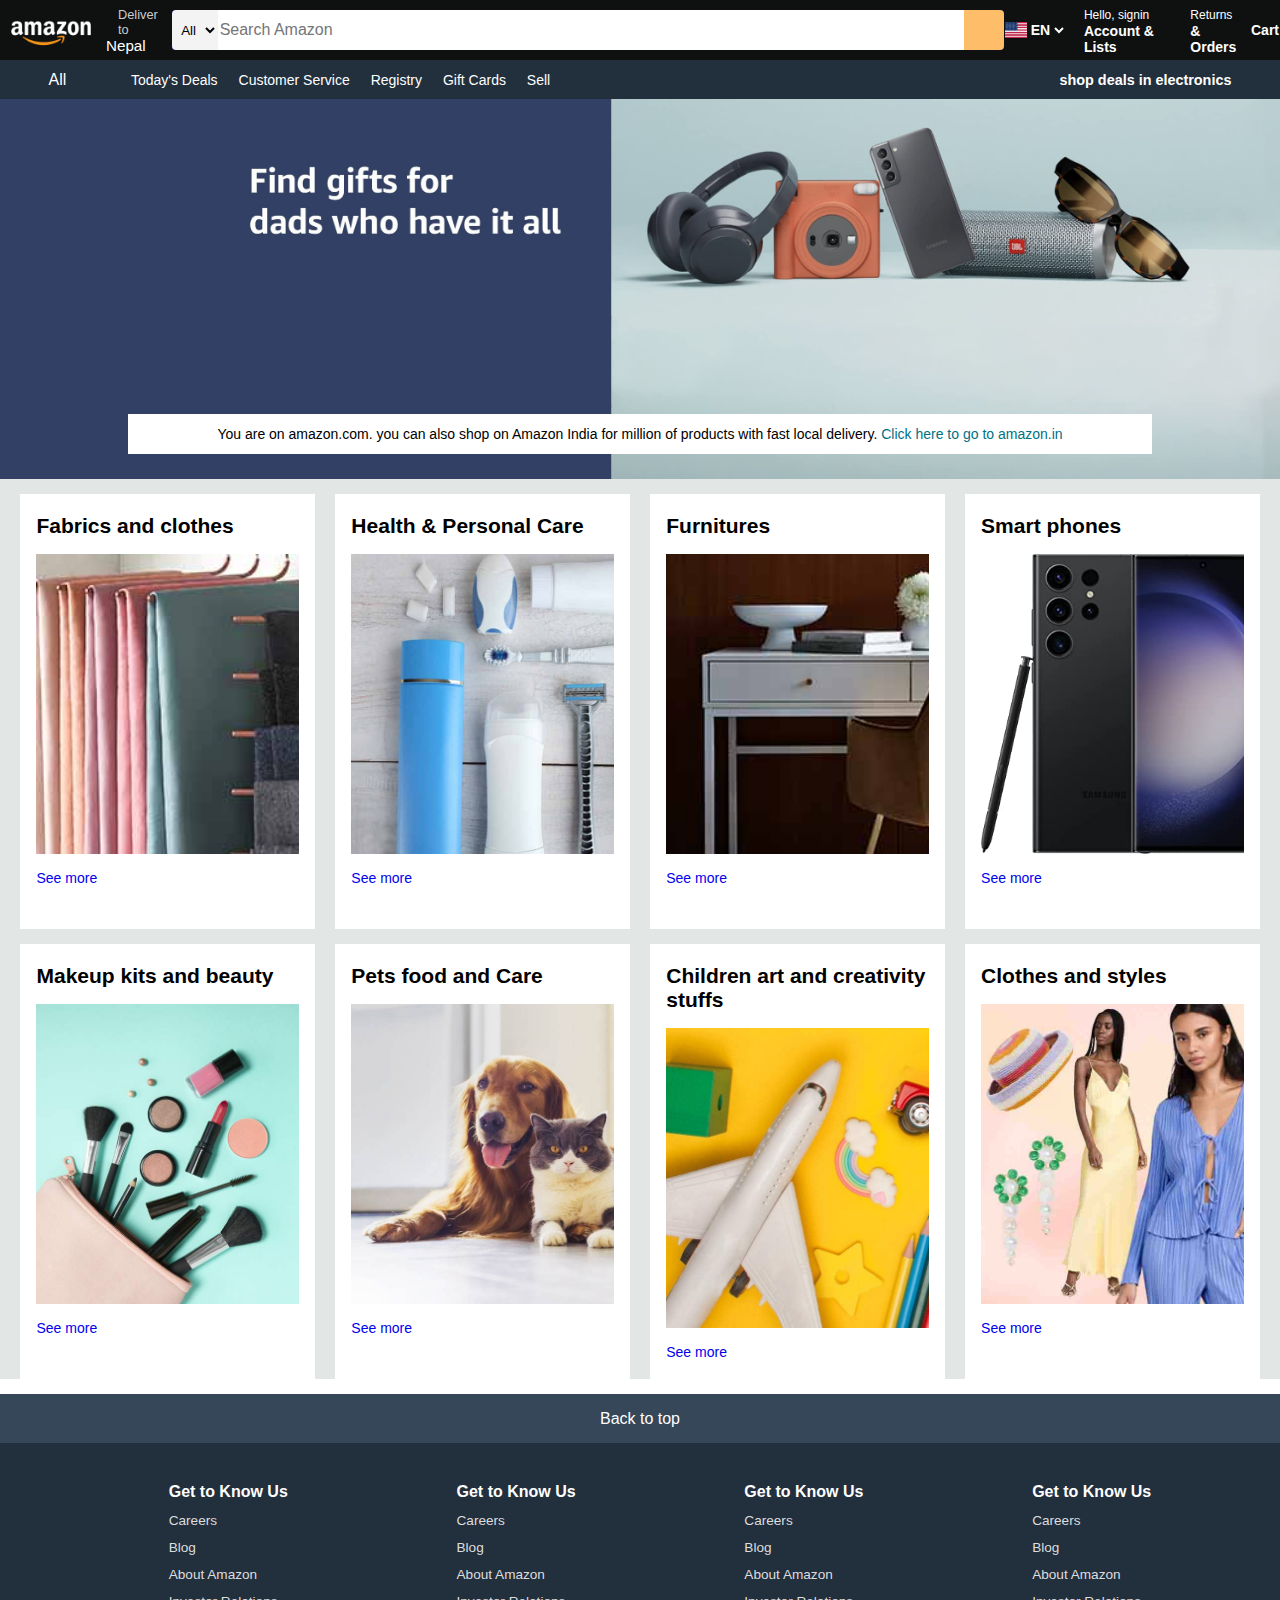
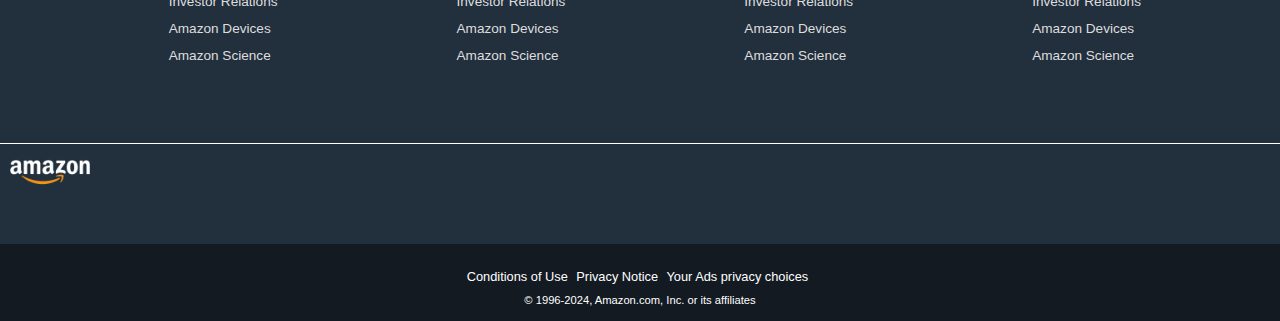
<file: amazon_clone/htmlcode.html>
<!DOCTYPE html>
<html lang="en">
<head>
    <meta charset="UTF-8">
    <meta name="viewport" content="width=device-width, initial-scale=1.0">
    <title>Amazon</title>
    <link rel="stylesheet" href="">
    <link rel="stylesheet" href="https://cdnjs.cloudflare.com/ajax/libs/font-awesome/6.5.2/css/all.min.css" integrity="sha512-SnH5WK+bZxgPHs44uWIX+LLJAJ9/2PkPKZ5QiAj6Ta86w+fsb2TkcmfRyVX3pBnMFcV7oQPJkl9QevSCWr3W6A==" crossorigin="anonymous" referrerpolicy="no-referrer" />
    <link rel="stylesheet" href="csscode.css">
    <link class="favicon" rel="shortcut icon" href="favicon.png"  type="image/x-icon">
</head>
<body>
    <header>
        <div class="navbar">
            <div class="nav-logo border">
                <div class="logo"></div>
            </div>

            <div class="nav-address border">
                <p class="deliver-to">Deliver to</p>
                <div class="add-icon"> <!--because location icon and nepal is in same line so create a div to store both .-->
                    <i class="fa-solid fa-location-dot"></i>
                    <p class="to-location">Nepal</p>
                </div>
            </div>

            <div class="nav-search">
                <select class="search-select">
                    <option>All</option>
                </select>
                <input type="text" placeholder="Search Amazon" class="search-input">
                <div class="search-icon">
                    <i class="fa-solid fa-magnifying-glass"></i> 
                </div>
            </div>

            <div class="nav-flag border">
                <div class="usa-flag"></div>
                <select class="flag-country-select">
                    <option >EN</option>
                </select>
            </div>

            <div class="nav-signin border">
                <p><span>Hello, signin</span></p>
                <p class="nav-box6andbox7">Account & Lists</p>
            </div>

            <div class="nav-returns border">
                <p><span>Returns</span></p>
                <p class="nav-box6andbox7">& Orders</p>
            </div>

            <div class="nav-cart border">
                <i class="fa-solid fa-cart-shopping"></i>
                <p>Cart</p>
            </div>
        </div>

        <div class="panel">

            <div class="panel-all border">
                <i class="fa-solid fa-bars"></i>
                <p class="panel-allbars">All</p>
            </div>

            <div class="panel-options ">
                <p class="border">Today's Deals</p>
                <p class="border">Customer Service</p>
                <p class="border">Registry</p>
                <p class="border">Gift Cards</p>
                <p class="border">Sell</p>
            </div>

        <div class="panel-deals border">
            shop deals in electronics
        </div>
    </header>

    <div class="hero-section">
        <div class="hero-msg">
           <p>You are on amazon.com. you can also shop on Amazon India for million of products with fast local delivery. <a href="#">Click here to go to amazon.in</a>  </p> 
        </div>
    </div>

    <div class="shop-section">

        <div class="box1 box">
            <div class="box-content">
                <h2>Fabrics and clothes</h2>
                <div class="box-img" style="background-image:url('box1_image.jpg');"></div>
                <p><a href="#">See more</a></p>
            </div>
        </div>

        <div class="box2 box">
            <div class="box-content">
                <h2>Health & Personal Care</h2>
                <div class="box-img" style="background-image:url('box2_image.jpg');"></div>
                <p><a href="#">See more</a></p>
            </div>
        </div>

        <div class="box3 box">
            <div class="box-content">
                <h2>Furnitures</h2>
                <div class="box-img" style="background-image:url('box3_image.jpg');"></div>
                <p><a href="#">See more</a></p>
            </div>
        </div>

        <div class="box4 box">
            <div class="box-content">
                <h2>Smart phones</h2>
                <div class="box-img" style="background-image:url('box4_image.jpg');"></div>
                <p><a href="#">See more</a></p>
            </div>
        </div>

        <div class="box5 box">
            <div class="box-content">
                <h2>Makeup kits and beauty</h2>
                <div class="box-img" style="background-image:url('box5_image.jpg');"></div>
                <p><a href="#">See more</a></p>
            </div>
        </div>

        <div class="box6 box">
            <div class="box-content">
                <h2>Pets food and Care</h2>
                <div class="box-img" style="background-image:url('box6_image.jpg');"></div>
                <p><a href="#">See more</a></p>
            </div>
        </div>

        <div class="box7 box">
            <div class="box-content">
                <h2>Children art and creativity stuffs</h2>
                <div class="box-img" style="background-image:url('box7_image.jpg');"></div>
                <p><a href="#">See more</a></p>
            </div>
        </div>

        <div class="box8 box">
            <div class="box-content">
                <h2>Clothes and styles </h2>
                <div class="box-img" style="background-image:url('box8_image.jpg');"></div>
                <p><a href="#">See more</a></p>
            </div>
        </div>
    </div>

    <footer>
        <div class="foot-panel1">
            Back to top
        </div>

        <div class="foot-panel2">
            <ul>
                <p class="foot-panel2-a">Get to Know Us</p>
                <a href="#">Careers</a>
                <a href="#">Blog</a>
                <a href="#">About Amazon</a>
                <a href="#">Investor Relations</a>
                <a href="#">Amazon Devices</a>
                <a href="#">Amazon Science</a>
            </ul>
            <ul>
                <p class="foot-panel2-a">Get to Know Us</p>
                <a href="#">Careers</a>
                <a href="#">Blog</a>
                <a href="#">About Amazon</a>
                <a href="#">Investor Relations</a>
                <a href="#">Amazon Devices</a>
                <a href="#">Amazon Science</a>
            </ul>
            <ul>
                <p class="foot-panel2-a">Get to Know Us</p>
                <a href="#">Careers</a>
                <a href="#">Blog</a>
                <a href="#">About Amazon</a>
                <a href="#">Investor Relations</a>
                <a href="#">Amazon Devices</a>
                <a href="#">Amazon Science</a>
            </ul>
            <ul>
                <p class="foot-panel2-a">Get to Know Us</p>
                <a href="#">Careers</a>
                <a href="#">Blog</a>
                <a href="#">About Amazon</a>
                <a href="#">Investor Relations</a>
                <a href="#">Amazon Devices</a>
                <a href="#">Amazon Science</a>
            </ul>
        </div>

        <div class="foot-panel3">
            <div class="logo"></div>
        </div>

        <div class="foot-panel4">
            <div class="pages">
                <a href="#">Conditions of Use</a>
                <a href="#">Privacy Notice</a>
                <a href="#">Your Ads privacy choices</a>
            </div>
            <div class="copyright">
                © 1996-2024, Amazon.com, Inc. or its affiliates
            </div>
        </div>
    </footer>






</body>
</html>
</file>
<file: amazon_clone/csscode.css>
*{
    margin: 0;
    font-family: Arial;
    border:border-box;
    text-decoration: none; 
}
.favicon{
    border-radius: 10px;
}
.navbar{
    height:60px;
    background-color: #0F1111;
    color: white;
    display: flex;
    align-items: center;
    justify-content: space-evenly;
}

.nav-logo{
    height:50px;
    width: 100px;
}

.logo{
    background-image: url("amazon_logo.png");
    background-size: cover;
    height:50px;
    width:100%;
}
.border{
    border: 1px solid transparent;
}
.border:hover{
    border: 1px solid white;
}

/* box2 */

.deliver-to{
    color:#CCCCCC;
    font-size: .80rem;
    margin-left: 15px;
}

.to-location{
    color: #ffffff;
    font-size:0.95rem;
    margin-left:3px;
}
.add-icon{
    display: flex;  
}

/* box3 */

.nav-search{
    display: flex;
    width:850px;
    height: 40px;
    border-radius: 4px;
    background-color: blue;
    justify-content: space-evenly;
}
.search-icon{
    width: 45px;
    display: flex;
    align-items: center;
    justify-content: center;
    font-size: 1.2rem;
    background-color:#febd68;
    border: none;
    border-top-right-radius: 4px;
    border-bottom-right-radius:4px;
    color:#0F1111
}
.search-select{
    background-color: #f3f3f3;
    border-top-left-radius:4px;
    border-bottom-left-radius:4px;
    width: 51.6px;
    text-align: center; /*move font to center*/
    border:none;
}
.search-input{
    width:100%;
    font-size:1rem;
    border:none; 
}
.nav-search:hover{
    border:2px solid orange;
}

/* box4..... */

.nav-flag{
    height:50px;
    width:78.38px;
    display: flex;
    color: #d6d6d6;
    align-items: center;
}
.usa-flag{
    background-image: url("usaflag_image.jpg");
    width:21.6px;
    height:16.2px;
    background-size: cover;
    display: flex;
}
.flag-country-select{
    background-color: transparent;
    color:#ffffff;
    border:none;
    font-size: .875rem;
    font-weight: bold;
}

/* box5.... */
span{
    font-size:.75rem;
}
.nav-box6andbox7{
    font-size: .875rem;
    font-weight: 700;
}

/*box6...*/
.nav-cart i{ 
    font-size: 30px;
}
.nav-cart{
    display: flex;
    align-items:end;
    font-size: .875rem;
    font-weight: 700;
}

/* ................panel................... */

.panel{
    height:39px;
    background-color: #222f3d;
    color: #ffffff;
    display: flex;
    align-items: center;
    justify-content: space-evenly;
}
/* .panel-all{
    font-weight: 700;
    font-size: .875rem;
    height: 12px;
    width: 23.41px;
} */
.panel-options p{
    display:inline-block;
    margin-left:15px ;
}
.panel-allbars{
    display: inline-block;
}
.panel-options{
    width: 70%;
    font-size: .875rem;
}
.panel-deals{
    font-size:0.9rem;
    font-weight: 700;
}
/* ............hero-section............ */
.hero-section{
    background-image:url("hero_image.jpg");
    background-size: cover;
    height: 380px;
    display: flex;
    justify-content: center;
    align-items: flex-end;
}
.hero-msg{
    background-color: white;
    color: black;
    height: 40px;
    width: 80%;
    display: flex;
    align-items: center;
    justify-content: center;
    font-size:0.875rem ;
    margin-bottom: 25px;
}
.hero-msg a{
    color:#007185;
    text-decoration:none ;
}

/* ..................shop-section..................... */

.shop-section{
    display: flex;
    flex-wrap: wrap;
    justify-content: space-evenly;
    background-color:#e2e7e6;
}
.box{
    height: 100px;
    /* border: 2px solid black; */
    width: 23%;
    height: 400px;
    background-color:#ffffff;
    padding: 20px 0px 15px;
    margin-top: 15px;
    font-size: 14px;
}
.box-img{
    height: 300px;
    background-size: cover;
    margin-top: 1rem;
    margin-bottom: 1rem;
}

.box-img a{
    text-decoration: none;
}

.box-content{
    margin-left:1rem;
    margin-right:1rem;
}
.box-content p{
    color: #007185;
}

/* ....................footer.......................*/
footer{
    margin-top:15px;
}
.foot-panel1{
    background-color:#37475a ;
    color: #ffffff;
    height: 49px;
    display: flex;
    justify-content: center;
    align-items: center;
    font-size: .813;
}
.foot-panel2{
    background-color:#222f3d;
    color: white;
    height: 300px;
    display: flex;
    justify-content: space-evenly;
}
ul{
    margin-top: 40px;
}
ul a{
    color: #ffffff;
    display: block;
    font-weight: lighter;
    font-size: .85rem;
    margin-top:12px;
    color:#DDDDDD;
}
ul p{
    font-weight: 700;
}

.foot-panel3{
    background-color:#222f3d ;
    color: white;
    border-top: 0.15px solid white;
    height: 100px;
    display: flex;
}
.logo{
    background-image: url("amazon_logo.png");
    background-size: cover;
    height:50px;
    width:100px;
    display: flex;
   
}
.foot-panel4{
    background-color: #131a22;
    height: 77.2px;
    color: white;
    text-align: center;
}
.pages{
    padding-top: 25px;
    font-size:0.8rem;
}
.pages a{
    color: white;
    padding-right: 5px;
}
.copyright{
    padding-top:10px ;
    font-size:0.7rem;
   
}
</file>
